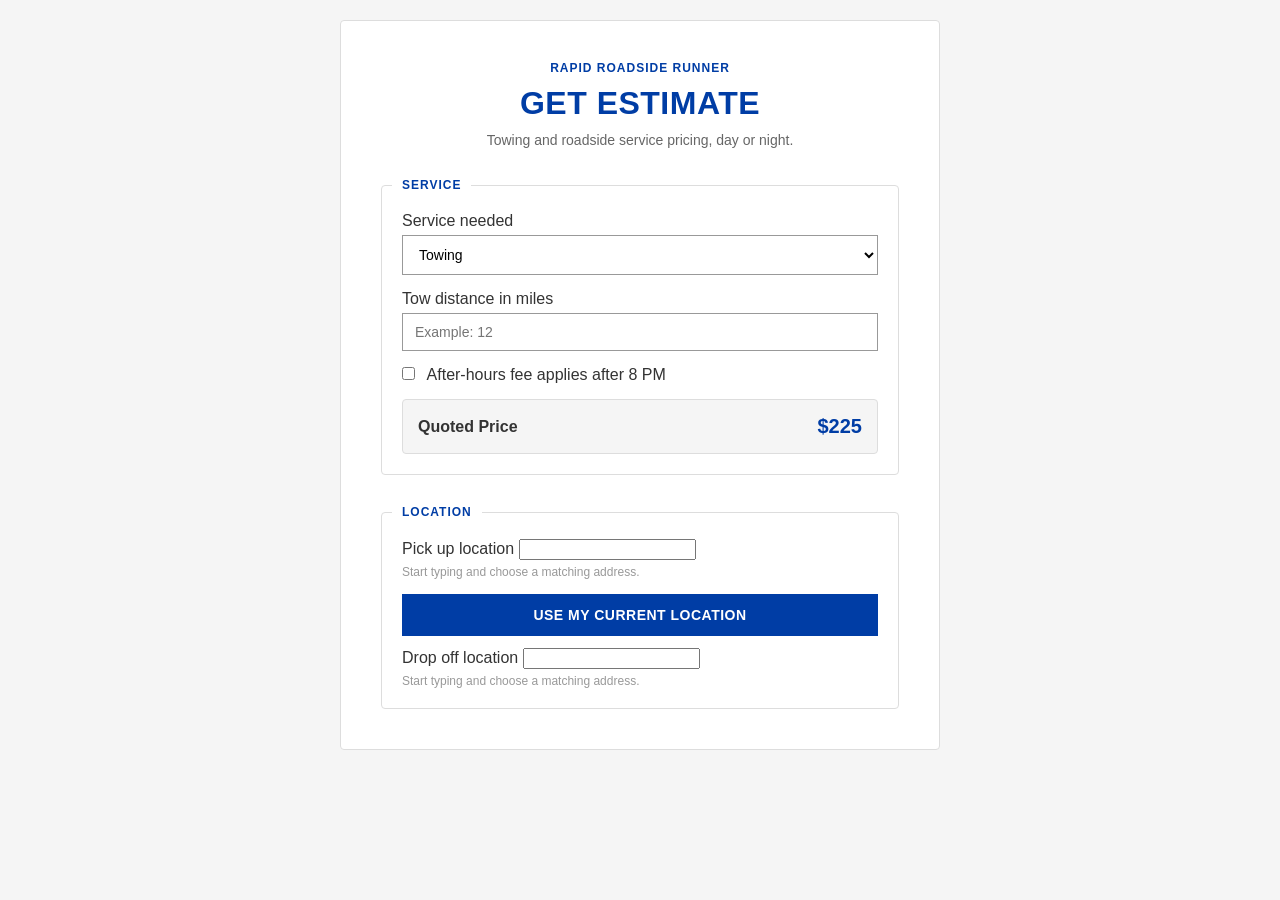
<file: index.html>
<!doctype html>
<html lang="en">
  <head>
    <meta charset="utf-8" />
    <meta name="viewport" content="width=device-width, initial-scale=1" />
    <title>Roadside Assistance Estimate</title>
    <link rel="stylesheet" href="./roadside-estimator.css" />
  </head>
  <body>
    <main class="estimate-page">
      <section class="estimator" aria-labelledby="estimate-title">
        <div class="estimator__header">
          <p class="estimator__brand">Rapid Roadside Runner</p>
          <h1 id="estimate-title">Get Estimate</h1>
          <p class="estimator__tagline">Towing and roadside service pricing, day or night.</p>
        </div>

        <form id="estimateForm" class="estimate-form">
          <fieldset class="estimate-section estimate-section--service">
            <legend>Service</legend>
            <label>
              Service needed
              <select id="serviceType" name="serviceType" required>
                <option value="towing" selected>Towing</option>
                <option value="jumpStart">Jump start</option>
                <option value="fuelDelivery">Fuel delivery</option>
                <option value="lockout">Lockout</option>
                <option value="tireChange">Tire change</option>
                <option value="winching">Winching service</option>
              </select>
            </label>

            <label id="vehicleTypeWrap">
              Vehicle type
              <select id="vehicleType" name="vehicleType">
                <option value="car">Car / sedan</option>
                <option value="suvTruck">SUV / truck</option>
              </select>
            </label>

            <label id="towMilesWrap" class="is-hidden">
              Tow distance in miles
              <input id="towMiles" name="towMiles" type="number" min="0" step="1" placeholder="Example: 12" />
              <span id="distanceStatus" class="field-note" aria-live="polite"></span>
            </label>

            <label id="winchHoursWrap" class="is-hidden">
              Estimated winching hours
              <input id="winchHours" name="winchHours" type="number" min="1" step="0.5" value="1" />
            </label>

            <label id="afterHoursWrap" class="estimate-check is-hidden">
              <input id="afterHours" name="afterHours" type="checkbox" />
              <span>After-hours fee applies after 8 PM</span>
            </label>

            <div class="service-preview" aria-live="polite">
              <span>Quoted Price</span>
              <strong id="serviceQuotePreview">$225</strong>
            </div>

            <p id="serviceAreaDisclaimer" class="service-area-disclaimer is-hidden">
              Quote applies within our standard service area. An additional surcharge may apply outside that area.
            </p>
          </fieldset>

          <fieldset class="estimate-section estimate-section--location">
            <legend>Location</legend>
            <label>
              Pick up location
              <input
                id="pickupLocation"
                name="pickupLocation"
                autocomplete="street-address"
                list="pickupSuggestions"
                required
              />
              <datalist id="pickupSuggestions"></datalist>
              <span id="pickupSuggestionStatus" class="field-note" aria-live="polite">
                Start typing and choose a matching address.
              </span>
            </label>

            <button id="useGps" class="gps-button" type="button">
              Use my current location
            </button>
            <p id="gpsStatus" class="form-note" aria-live="polite"></p>

            <label id="dropoffWrap" class="is-hidden">
              Drop off location
              <input
                id="dropoffLocation"
                name="dropoffLocation"
                autocomplete="street-address"
                list="dropoffSuggestions"
              />
              <datalist id="dropoffSuggestions"></datalist>
              <span id="dropoffSuggestionStatus" class="field-note" aria-live="polite">
                Start typing and choose a matching address.
              </span>
            </label>
          </fieldset>
        </form>
      </section>
    </main>
    <script src="./roadside-estimator.js" defer></script>
  </body>
</html>
</file>
<file: roadside-estimator.css>
/* Roadside Estimator Widget Styles */

* {
  box-sizing: border-box;
}

body {
  font-family: -apple-system, BlinkMacSystemFont, 'Segoe UI', Roboto, 'Helvetica Neue', Arial, sans-serif;
  background: #f5f5f5;
  margin: 0;
  padding: 20px;
}

.estimate-page {
  max-width: 600px;
  margin: 0 auto;
}

.estimator {
  background: white;
  border: 1px solid #ddd;
  border-radius: 4px;
  padding: 40px;
}

.estimator__header {
  text-align: center;
  margin-bottom: 30px;
}

.estimator__brand {
  color: #003da5;
  font-size: 12px;
  font-weight: 600;
  letter-spacing: 1px;
  text-transform: uppercase;
  margin: 0 0 10px 0;
}

.estimator__tagline {
  color: #666;
  font-size: 14px;
  margin: 10px 0 0 0;
}

#estimate-title {
  color: #003da5;
  font-size: 32px;
  font-weight: 700;
  letter-spacing: 0.5px;
  margin: 0 0 10px 0;
  text-transform: uppercase;
}

.estimate-form {
  display: flex;
  flex-direction: column;
  gap: 30px;
}

.estimate-section {
  border: 1px solid #ddd;
  border-radius: 4px;
  padding: 20px;
  margin: 0;
}

.estimate-section legend {
  color: #003da5;
  font-size: 12px;
  font-weight: 600;
  letter-spacing: 1px;
  text-transform: uppercase;
  padding: 0 10px;
  margin-left: -10px;
}

.estimate-section label {
  display: block;
  margin-bottom: 15px;
  font-weight: 500;
  color: #333;
}

.estimate-section label:last-of-type {
  margin-bottom: 0;
}

input[type="text"],
input[type="email"],
input[type="number"],
select {
  display: block;
  width: 100%;
  padding: 10px 12px;
  margin-top: 5px;
  border: 1px solid #999;
  border-radius: 0;
  font-family: inherit;
  font-size: 14px;
  background: white;
}

input[type="text"]:focus,
input[type="email"]:focus,
input[type="number"]:focus,
select:focus {
  outline: 2px solid #003da5;
  outline-offset: -2px;
  border-color: #003da5;
}

input[type="checkbox"] {
  margin-right: 8px;
  cursor: pointer;
}

.estimate-check {
  display: flex;
  align-items: center;
  margin-bottom: 0;
  font-weight: 400;
}

.estimate-check input[type="checkbox"] {
  margin: 0 8px 0 0;
}

.service-preview {
  display: flex;
  justify-content: space-between;
  align-items: center;
  padding: 15px;
  background: #f5f5f5;
  border: 1px solid #ddd;
  border-radius: 4px;
  margin-top: 15px;
  font-weight: 600;
  color: #333;
}

#serviceQuotePreview {
  color: #003da5;
  font-size: 20px;
}

.service-area-disclaimer {
  font-size: 12px;
  color: #666;
  margin-top: 15px;
  line-height: 1.5;
}

.field-note {
  display: block;
  font-size: 12px;
  color: #999;
  margin-top: 5px;
  font-weight: 400;
}

.form-note {
  font-size: 12px;
  color: #666;
  margin-top: 5px;
}

.gps-button {
  display: block;
  width: 100%;
  padding: 12px;
  margin-top: 15px;
  background: #003da5;
  color: white;
  border: 1px solid #003da5;
  border-radius: 0;
  font-weight: 600;
  font-size: 14px;
  cursor: pointer;
  text-transform: uppercase;
  letter-spacing: 0.5px;
}

.gps-button:hover {
  background: #002675;
  border-color: #002675;
}

.gps-button:active {
  background: #001a4d;
  border-color: #001a4d;
}

.is-hidden {
  display: none !important;
}

@media (max-width: 600px) {
  .estimator {
    padding: 20px;
  }

  #estimate-title {
    font-size: 24px;
  }

  .estimator__brand {
    font-size: 11px;
  }
}
</file>
